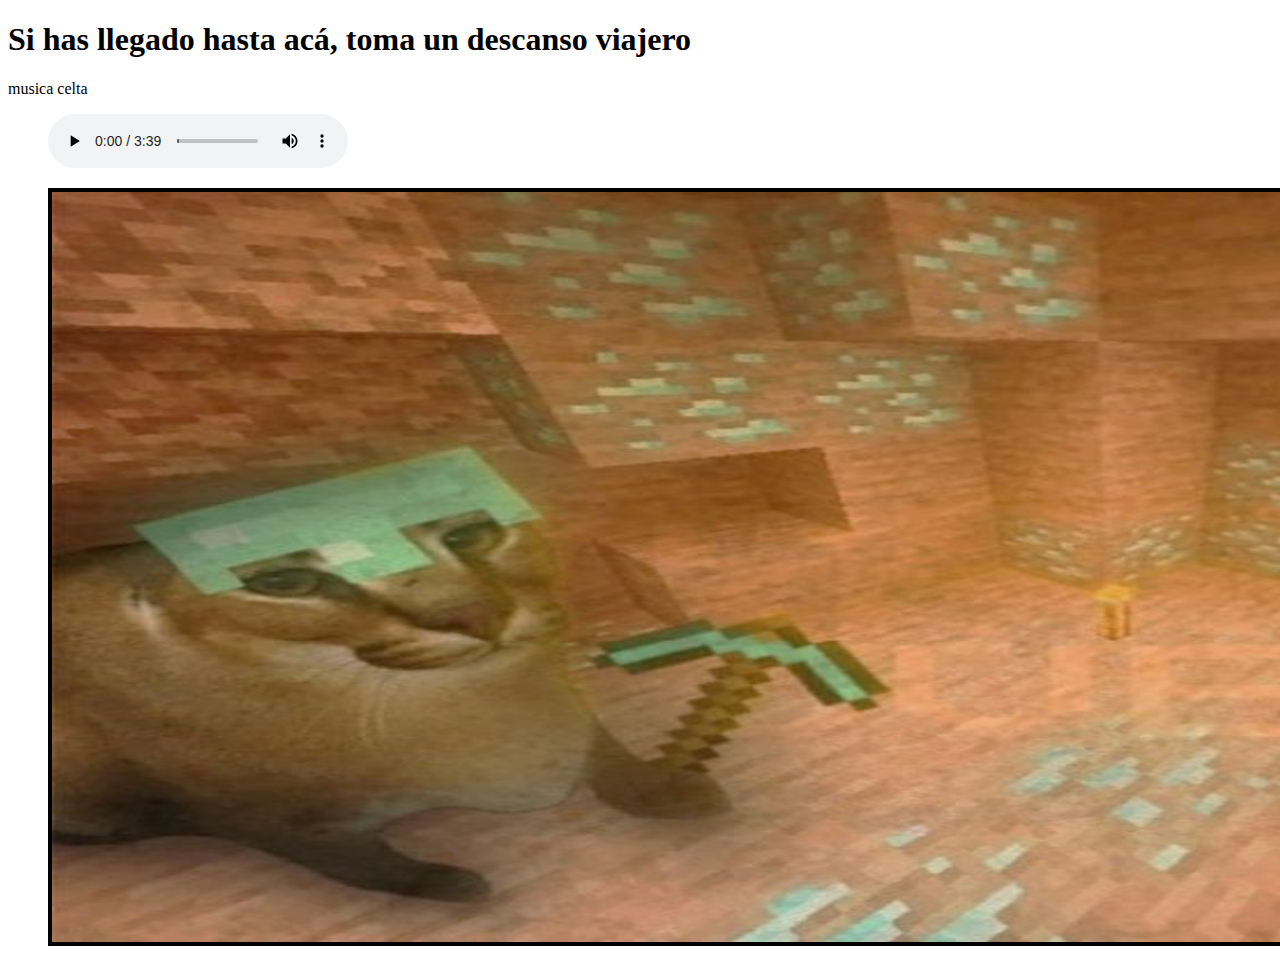
<file: src/main/resources/static/Index.html>
<!DOCTYPE html>
<!--

-->
<html>
    <head>
        <title>Cancion pagina</title>
        <link href="css/estilos.css" rel="stylesheet" type="text/css">
        <meta charset="UTF-8">
        <meta name="viewport" content="width=device-width, initial-scale=1.0">
    </head>
    <body>
        <header > 
            <h1>Si has llegado hasta acá, toma un descanso viajero</h1>
        </header>
           
    <nav>
        
        
    </nav>
        
        
        
        

            
            
        </aside>
        
        
        
            
        <section>
             <article>
             

                  <aside>
            <article >
                <p3> musica celta</p3>
            </article>
            
            
                 </aside>
                <figure>
                    <audio controls>
                        <source src="audios/musica.mp3" type="audio/mpeg">
                        Your browser does not support the <code>audio</code> 
                    </audio>
                   
                </figure>
               
                
                
                <figure >
                    
                    <img src="images/flopa.jpg" alt="imagen del flopa"  width="1300" height="750" border="4"/> <!-- width=ancho heigth=altura -->
                    
                    
                    
                    
                </figure>
                
              
            </article>
        </section>
       
        
    </body>
</html>
</file>
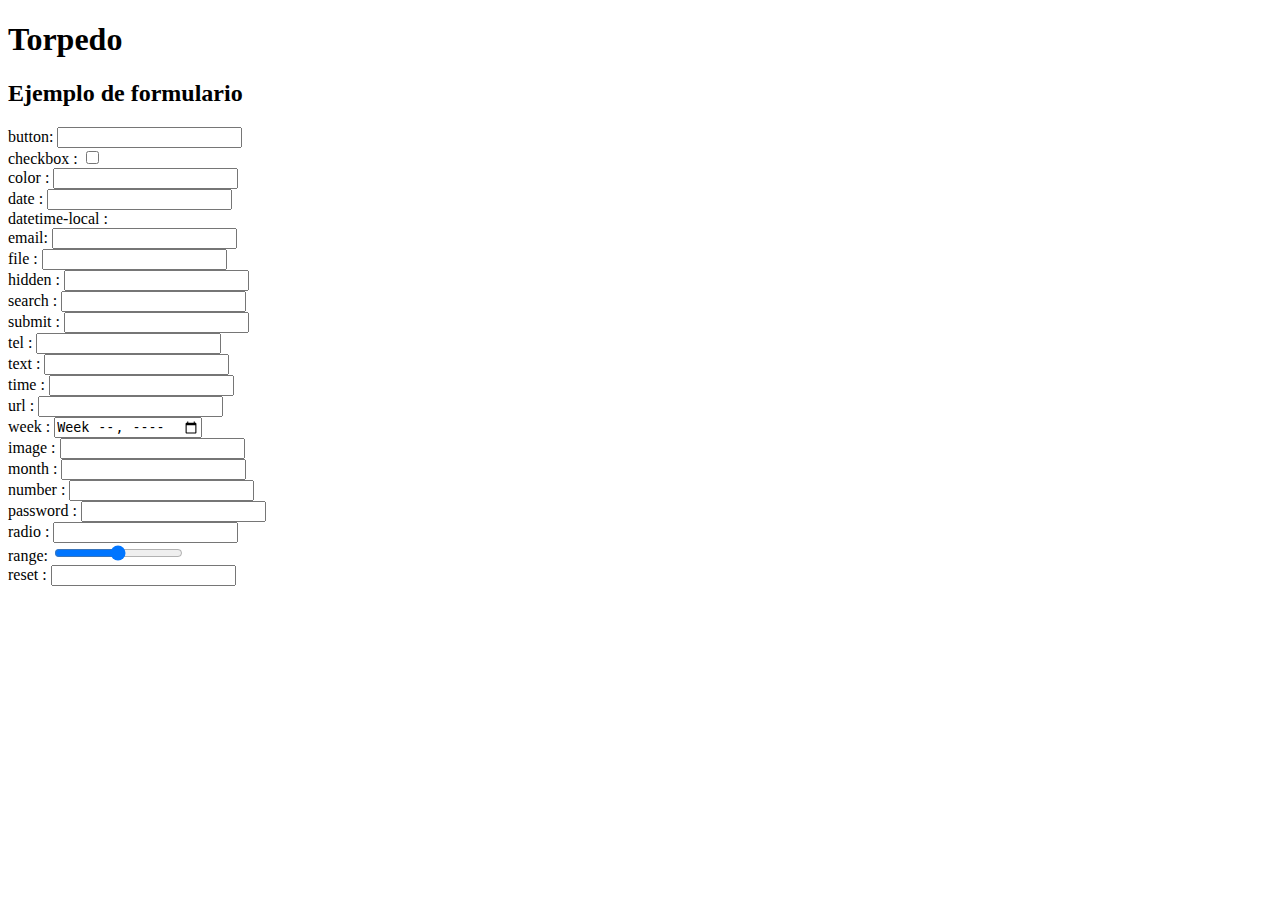
<file: src/main/resources/static/formulario.html>
<!DOCTYPE html>
<!--

-->
<html>
    <head>
        <title>Videos pagina</title>
        <link href="css/estilos.css" rel="stylesheet" type="text/css">
        <meta charset="UTF-8">
        <meta name="viewport" content="width=device-width, initial-scale=1.0">
    </head>
    <body>
        <header > 
            <h1>Torpedo</h1>
        </header>

        <nav>


        </nav>

  <!-- width=ancho heigth=altura -->
        

          
                <section id = " contenido " >
                   
             <h2> Ejemplo de formulario </h2>
                         <form action = "#">
                            <label> button:</label> <input type = " button " value - Enviar id - button "> <br>
                            <label> checkbox : </label> <input type = checkbox name = checkbox " > <br>
                            <label> color : </label > <input type = " color " name = " color " > <br>
                            <label> date : </label > <input type = " date " name = " date " > <br>
                            <label> datetime-local : </label  <input type = " datetime - local " name = " datetime - local"><br>
                            <label> email: </label> <input type = " email " name = " email " placeholder = "" ><br>
                            <label> file : </label> <input type = " file " name = " file " ><br>
                            <label> hidden : </label> <input type = " hidden " name = " hidden " ><br>
                            <label> search : </label> <input type = " search " name = " search " placeholder=""><br>
                            <label> submit : </label> <input type = " submit " name = " submit " > <br>
                            <label> tel : </label> <input type = " tel " name = " tel " placeholder > <br>
                             <label> text : </label> <input type = " text " name = " text " placeholder > <br>
                            <label> time : </label> <input type = " time " name = " ine " > <br>
                            <label> url : </label> <input type = " url " name = " url " placeholder "><br>
                            <label> week : </label> <input type="week" name = " veek"><br>
                            
                            <label> image : </label> <input type = " image " name = " image " alt = " image " ><br>
                            <label> month : </label > <input type = " month " name="  month " > <br>
                            
                            <label> number : </label> <input type = " number"  namr="number" placeholder=""><br>
                            
                            <label> password : </label><input type = " password " name = " password " placeholder=""><br>
                                                                
                            <label> radio : </label><input type = " radio " name = " radio " > <br>
                            <label>range: </label><input type = "range" name = " range" min="16" max="88"><br><!--  -->
                            <label> reset : </label > <input type = " reset " name = " reset"><br><!-- comment -->
                            </form>                   
                                     
                                       
                  
                                    
                
            
            
                  </section>


                                    </body>
                                    </html>
</file>
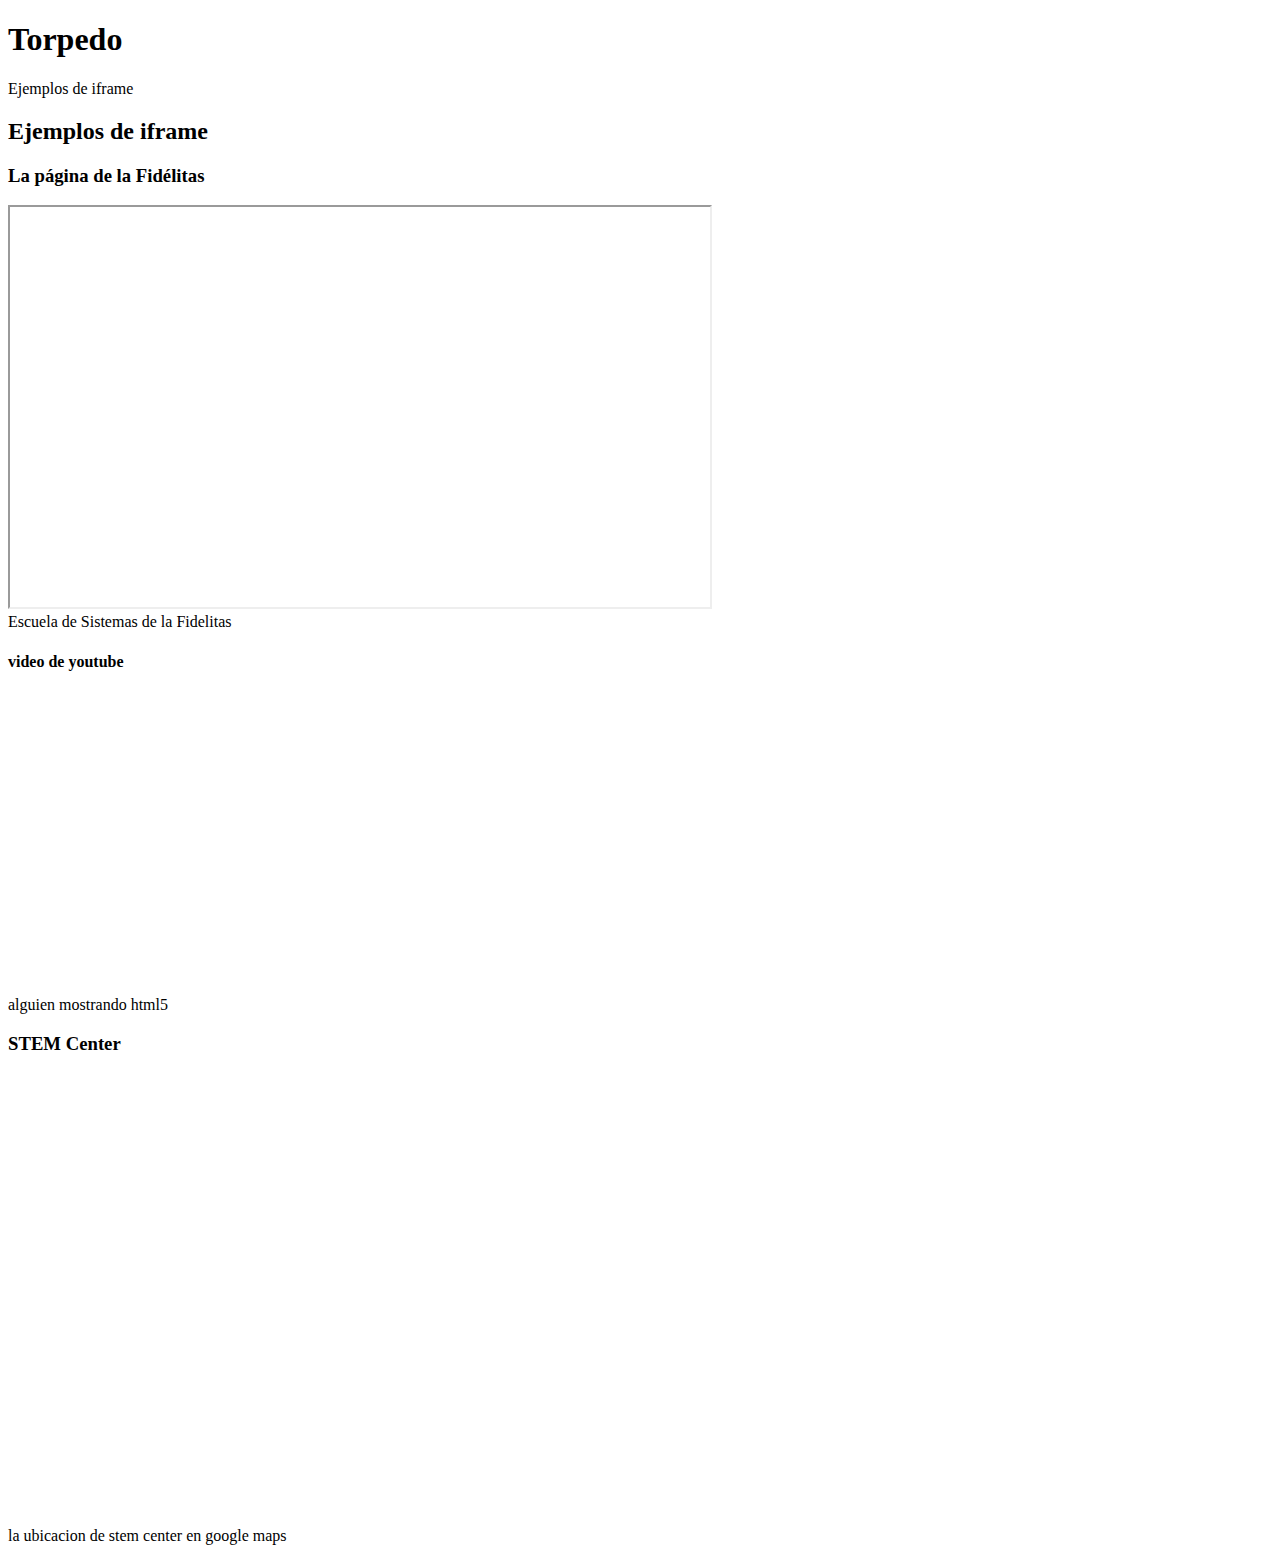
<file: src/main/resources/static/iframes.html>
<!DOCTYPE html>
<!--

-->
<html>
    <head>
        <title>Videos pagina</title>
        <link href="css/estilos.css" rel="stylesheet" type="text/css">
        <meta charset="UTF-8">
        <meta name="viewport" content="width=device-width, initial-scale=1.0">
    </head>
    <body>
        <header > 
            <h1>Torpedo</h1>
        </header>

        <nav>


        </nav>


        <section>

            <p3> Ejemplos de iframe</p3>

            <article>

                <section id = " contenido " >
                    <h2 > Ejemplos de iframe </h2>
                        <article>
                            <header> 
                                <h3> La página de la Fidélitas </h3> 
                                </header>
                                <iframe src = "https://sistemas.ufidelitas.ac.cr/" width = " 700 " height = " 400 " >
                                    
                                </iframe>
                                    <footer> 
                                        Escuela de Sistemas de la Fidelitas
                                    </footer>
                                    </article>
                                    </section> 
                                        <!-- width=ancho heigth=altura -->
                                    </article>
            
            
                                 <article>
                                  <header> 
                                        <h4>video de youtube </h4> 
                                        </header>
                                           <iframe width="500" height="300" src="https://www.youtube.com/embed/OuoLQiXPitk" title="Cómo Hacer un Encabezado Responsive con HTML y CSS" frameborder="0" allow="accelerometer; autoplay; clipboard-write; encrypted-media; gyroscope; picture-in-picture" allowfullscreen></iframe> 
                                    
                                              
                                           <footer>alguien mostrando html5 </footer>
                                    </article>
                                     
                                        <!-- width=ancho heigth=altura -->
                                    
                                
                                        
                                        
                                        <article>
                                      
                                            
                                  <header> 
                                        <h3> STEM Center</h3> 
                                        </header>
                                           <iframe 
                                               src="https://www.google.com/maps/embed?pb=!1m18!1m12!1m3!1d31440.172889313322!2d-84.04808508848653!3d9.932157963963478!2m3!1f0!2f0!3f0!3m2!1i1024!2i768!4f13.1!3m3!1m2!1s0x8fa0e3f47ea4ff37%3A0x7a7818a6a9e5c90c!2sUniversidad%20Fid%C3%A9litas!5e0!3m2!1ses!2scr!4v1656317816197!5m2!1ses!2scr" 
                                               width="600" 
                                               height="450" 
                                               style="border:0;"
                                               allowfullscreen=""></iframe>
                                           <footer> la ubicacion de stem center en google maps</footer>
                                    </article>
            
            
            
            
            
            
            
            
            
            
            
            
            
            
            
            
            
            
                                    </section>


                                    </body>
                                    </html>
</file>
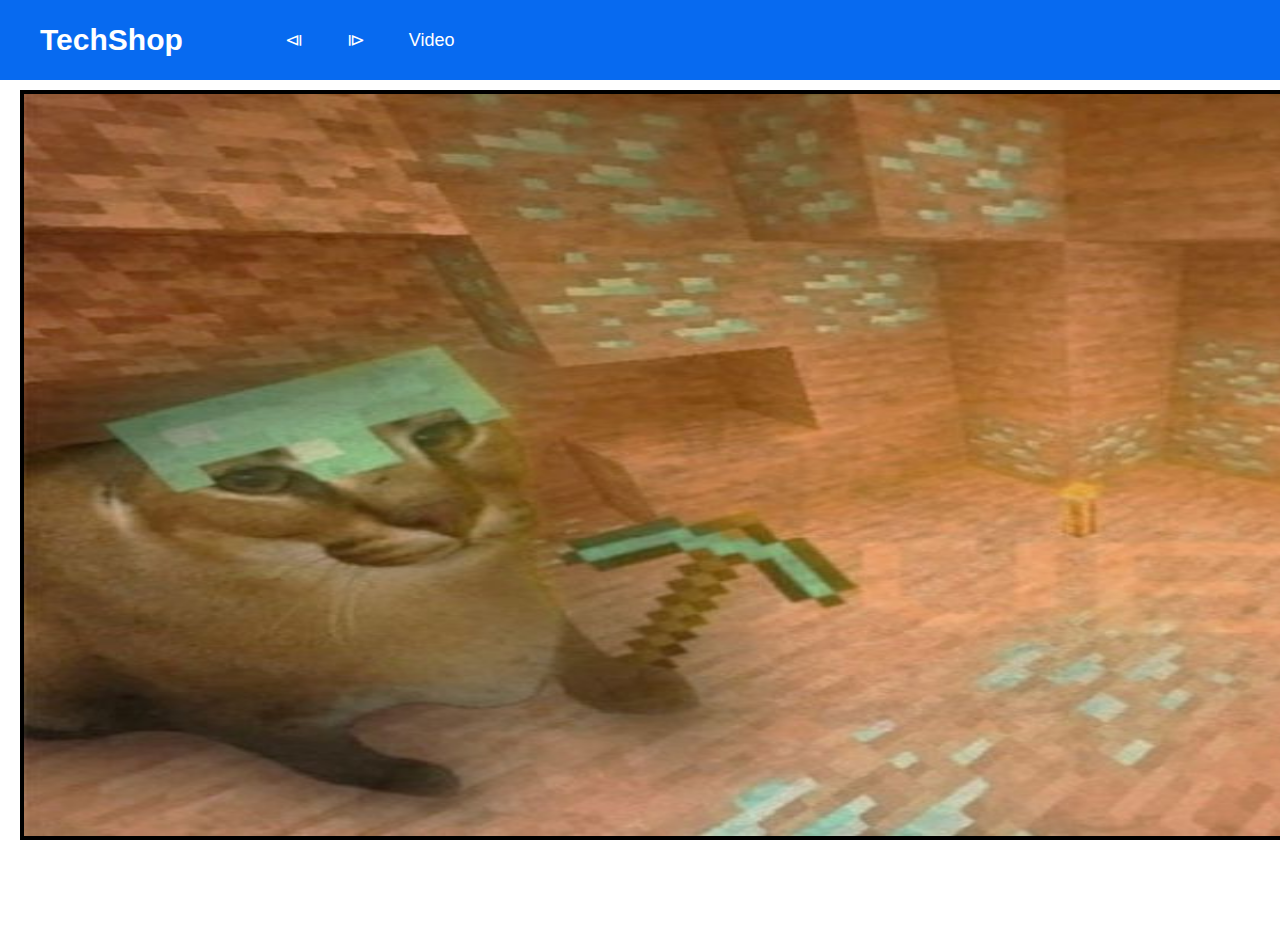
<file: src/main/resources/static/Index_1.html>
<!DOCTYPE html>
<!--

-->
<html>
    <head>
        <title>Index_2</title>
        <link href="css/menu.css" rel="stylesheet" type="text/css">
        <meta charset="UTF-8">
        <meta name="viewport" content="width=device-width, initial-scale=1.0">
    </head>
    <body>
        <header class="header">
            <nav class="nav-menu">
                <a href="index.html" class="logo nav-link"> TechShop</a>
                <ul class="nav-menu">
                    
                    <li class="nav-menu-item"><a class="nav-menu-link nav-link" href="formulario.html">&LeftTriangleBar;</a></li>
                    <li class="nav-menu-item"><a class="nav-menu-link nav-link" href="iframes.html">&RightTriangleBar;</a></li>
                    <li class="nav-menu-item"><a class="nav-menu-link nav-link" href="videos.html">Video</a></li>
                </ul>
                
                      
            </nav>
            
        </header>
           
    <nav>
        
        
    </nav>
        
        
        
        

            
            
        </aside>
        
        
        
            
        <section>
             <article>
             

                  <aside>
            <article >
                <p3>  </p3>
            </article>
            
            
                 </aside>
                <figure>
                    
                   
                </figure>
               
                
                
                <figure >
                    
                    <img src="images/flopa.jpg" alt="imagen del flopa"  width="1300" height="750" border="4"/> <!-- width=ancho heigth=altura -->
                    
                    
                    
                    
                </figure>
                
              
            </article>
        </section>
       
        
    </body>
</html>
</file>
<file: src/main/resources/static/css/estilos.css>
/*
Click nbfs://nbhost/SystemFileSystem/Templates/Licenses/license-default.txt to change this license
Click nbfs://nbhost/SystemFileSystem/Templates/Other/CascadeStyleSheet.css to edit this template
*/
/* 
    Created on : 26 jun. 2022, 01:16:16
    Author     : kebelth
*/

#rango{
        height: 50%;
        width: 85%;
    
    
    
}

#encabezado{
    position: absolute;
    top: 0;
    left:0;
    height: 8%;
    width: 100%;
    
}

#encabezado h1{
    display: inline;
}
</file>
<file: src/main/resources/static/css/menu.css>
*{
    margin: 0;
        box-sizing: border-box;
        
}


body{
    font-family: sans-serif;
    padding: 90px 20px ;
}

.header{
    background-color: #076AF0;
     height: 80px;
    position: fixed;    
    top: 0;
    left: 0;
    width: 100%;  
}

.nav{
     display: flex;
     justify-content: space-between;
     max-width: 992px;
     margin: 0 auto;
     
     
     
     
}



.nav-link{
    color: white;
    text-decoration: none;
}
.logo{
    font-size: 30px;
    font-weight: bold;
    padding: 0 40px;
    line-height: 80px;
    
}
.nav-menu{
    display: flex;
    margin-right: 40px;
    list-style: none;
    
    
}

.nav-menu-item{
    font-size: 18px;
    margin:0 10px;
    line-height: 80px;
    width: max-content;
}

.nav-menu-link:hover{
    background-color: #024070;
    transition: 0.5s;
    
}

.nav-menu-link{
    padding: 9px 12px;
    border-radius: 4px;
}
</file>
